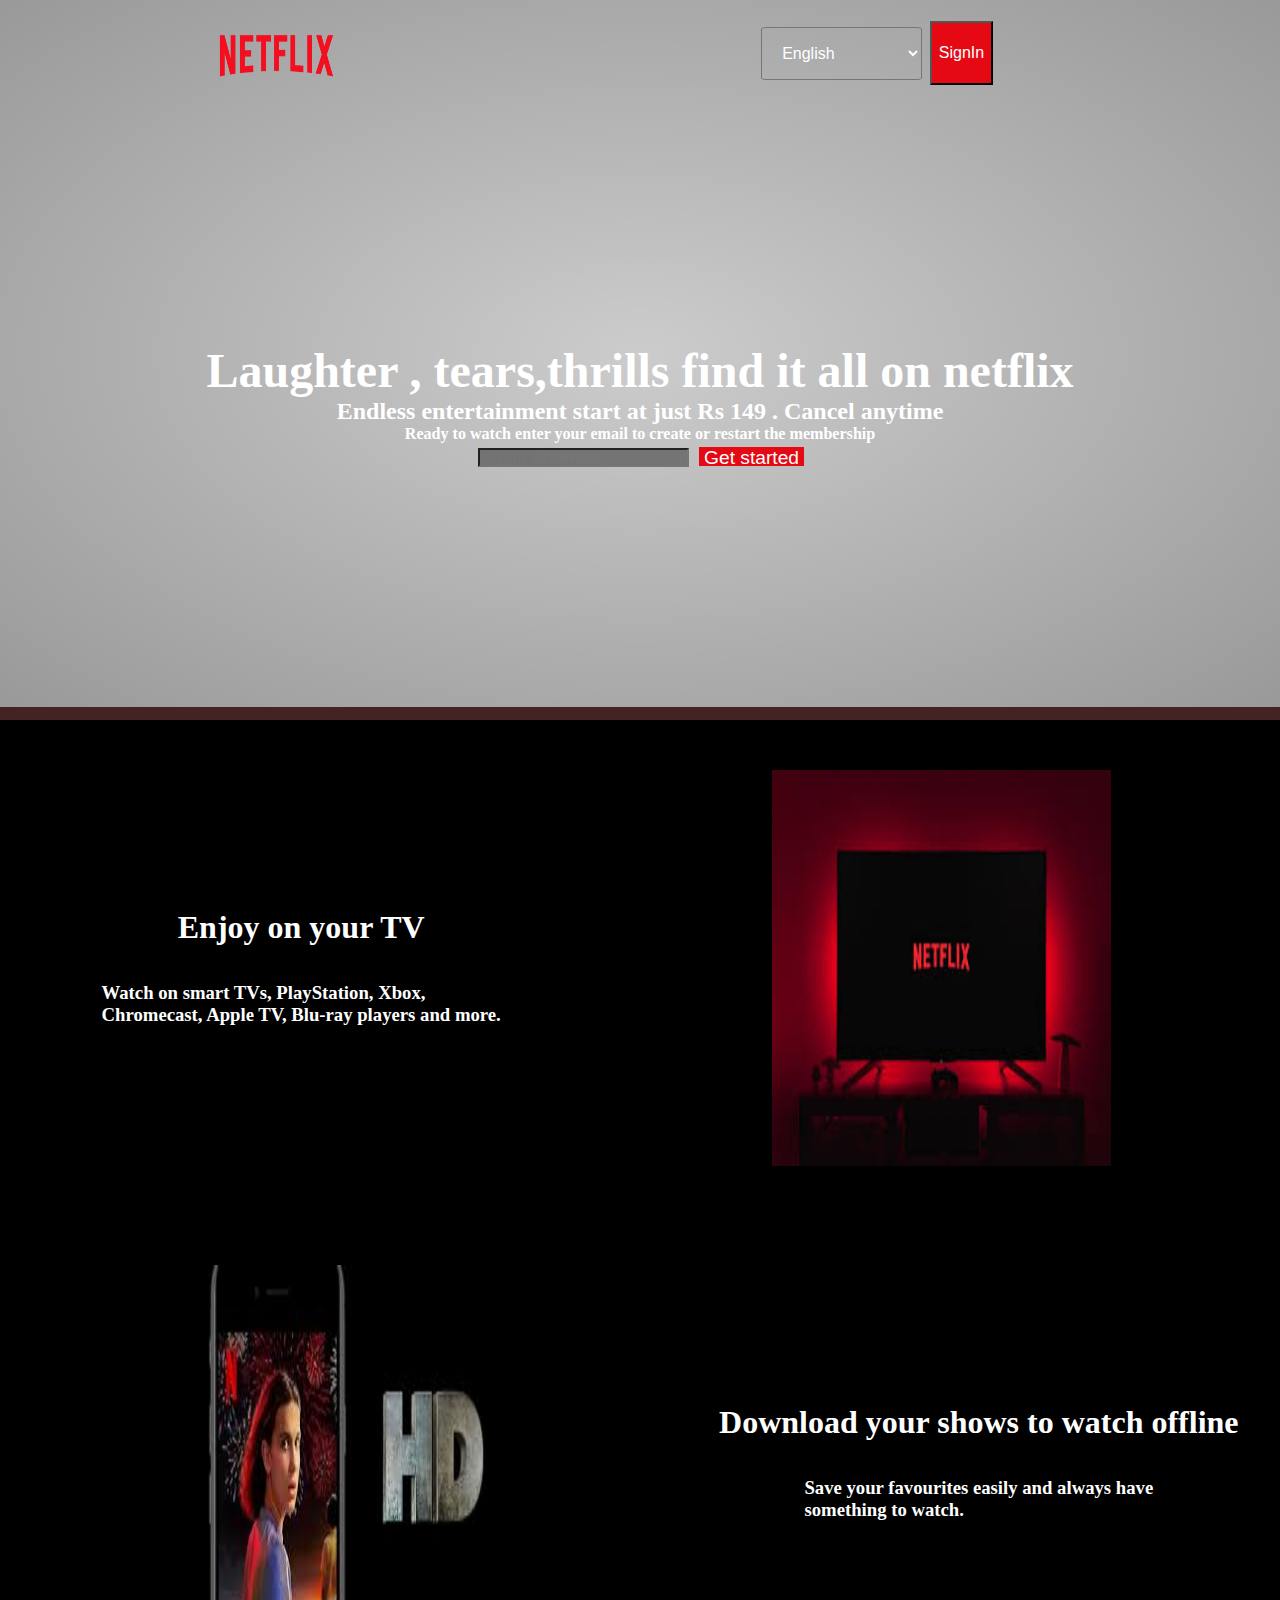
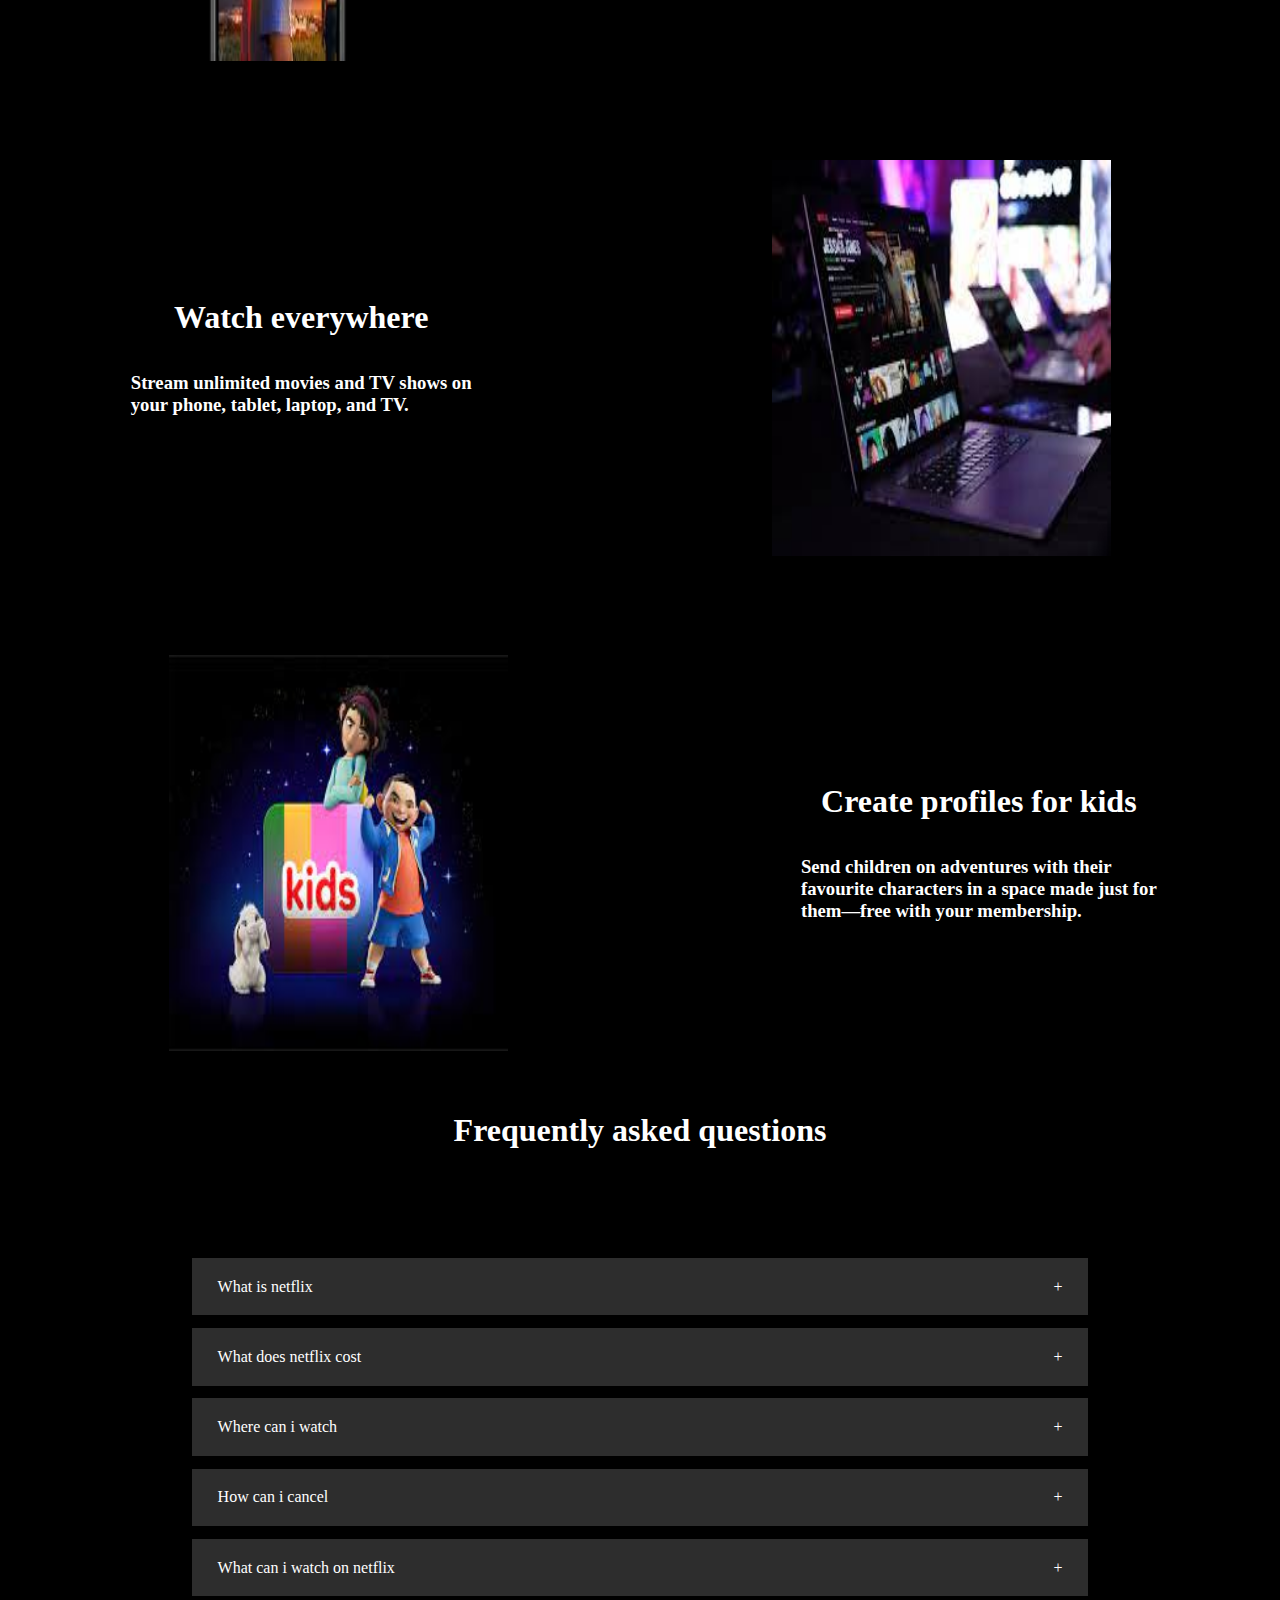
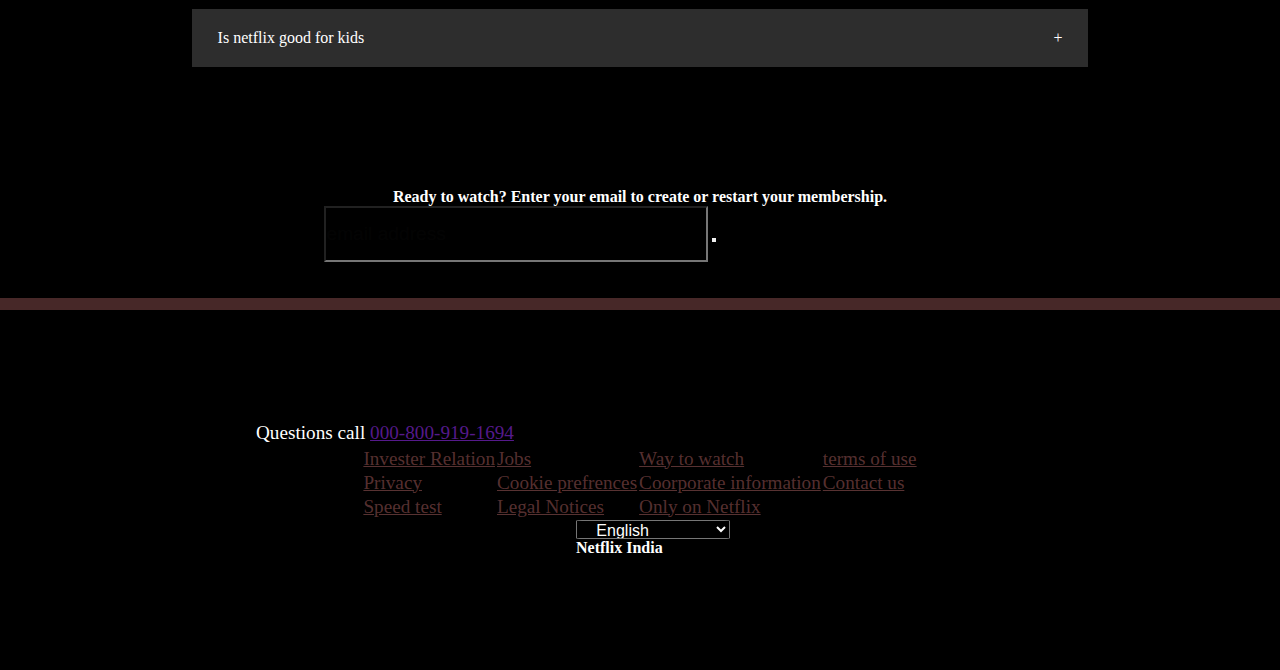
<file: Bharat Intern/Netflixclone/index.html>
<html lang="en">

<head>
    <meta charset="UTf-8">
    <meta name="viewport" content="width=width device">
    <title>document</title>
</head>
<link rel="stylesheet" href="./style.css">

<body>

    <div class="maincontainer">

        <nav class="navContainer">
            <div class="logocontainer">
                <img src="./pngwing.com.png" width="40%" height="100%">
            </div>
            <div class="navButtons">
                <select class="languageDropdown">
                    <option>English</option>
                    <option>Hindi</option>
                </select>
                <button class="SignInButton">SignIn</button>
            </div>
        </nav>

        <div class="part">
            <div class="textpart">
                <h1>Laughter , tears,thrills find it all on netflix</h1>
                <h4>Endless entertainment start at just Rs 149 . Cancel anytime</h4>
                <h6>Ready to watch enter your email to create or restart the membership</h6>

            </div>
            <div class="emailContainer">
                <input id="emailholder" placeholder="email address" type="email">
                <button id="getstarted">Get started</button>
            </div>


        </div>
    </div>
    <!-- Main part complete -->

    <section class="section">
        <div class="textsection">
            <h1>Enjoy on your TV</h1>
            <br>
            <br>
            <h3>Watch on smart TVs, PlayStation, Xbox,<br> Chromecast, Apple TV, Blu-ray players and more.</h3>
        </div>

        <div class="imagesection">
            <img src="./download.jpeg " height="80%" width="50%">

        </div>

    </section>


    <section class="section">
        <div class="imagesection">
            <img src="./images (1).jpeg" height="80%" width="50%">

        </div>
        <div class="textsection">
            <h1>Download your shows to watch offline</h1>
            <br>
            <br>
            <h3>Save your favourites easily and always have <br> something to watch.</h3>
        </div>


    </section>

    <section class="section">
        <div class="textsection">
            <h1>Watch everywhere</h1>
            <br>
            <br>
            <h3>Stream unlimited movies and TV shows on <br> your phone, tablet, laptop, and TV.</h3>
        </div>

        <div class="imagesection">
            <img src="./download (1).jpeg " height="80%" width="50%">

        </div>

    </section>

    <section class="section">
        <div class="imagesection">
            <img src="./download (2).jpeg" height="80%" width="50%">

        </div>
        <div class="textsection">
            <h1>Create profiles for kids</h1>
            <br>
            <br>
            <h3>Send children on adventures with their <br> favourite characters in a space made just for <br> them—free
                with your membership.</h3>
        </div>

    </section>
    <!-- .faq>div*3 -->
    <div class="faq">
        <div class="captions"> Frequently asked questions</div>
        <div class="questions">
           
                <div class="faqbox">What is netflix <span>+</span></div>
                <div class="faqbox">What does netflix cost <span>+</span></div>
                <div class="faqbox">Where can i watch <span>+</span></div>
                <div class="faqbox">How can i cancel<span>+</span></div>
                <div class="faqbox">What can i watch on netflix<span>+</span></div>
                <div class="faqbox">Is netflix good for kids<span>+</span></div>
            </div>
            <h4 style="color:white;">Ready to watch? Enter your email to create or restart your membership.</h4>
            <div class="emailcontainer2">
                <input id="emailholder" placeholder="email address" type="email">
                <button id="getstarted2"></button>
            </div>
            </div>
        
    <!-- last part using table -->
        <footer class="foot">
            <p style="font-size: 1.2rem; align-items: start; width: 60%;">Questions call <a href=""> 000-800-919-1694</a></p>
            <table>
                <tr>
                <td ><a class="white"href="" FAQ></a></td>
                <td ><a class="white" href="" Help center></a></td>
                <td ><a class="white" href="" Account></a></td>
                <td ><a class="white" href="" Media center></a></td>

                </tr>

                <tr>
                    <td><a class="white"href="">Invester Relation</a></td>
                    <td><a class="white"href="">Jobs</a></td>
                    <td><a class="white"href="">Way to watch</a></td>
                    <td><a class="white"href="">terms of use</a></td>
                </tr>

                <tr>
                    <td><a class="white"href="">Privacy</a>/a></td>
                    <td><a class="white"href="">Cookie prefrences</a></td>
                    <td><a class="white"href="">Coorporate information</a></td>
                    <td><a class="white"href="">Contact us</a></td>
                </tr>

                <tr>
                    <td><a class="white"href="">Speed test</a></td>
                    <td><a  class="white"href="">Legal Notices</a></td>
                    <td><a class="white"href="">Only on Netflix</a></td>
                </tr>
            </table>

            <!-- for languagedropdown i.e english and hindi -->
    
        <div class="end">
        <select class=" languageDropdown">
           <option> English</option>
           <option>Hindi</option>
        </select>

        <!-- For printing the text -->
        <h4>Netflix India</h4>
        </div>
        </footer>









</body>

</html>
</file>
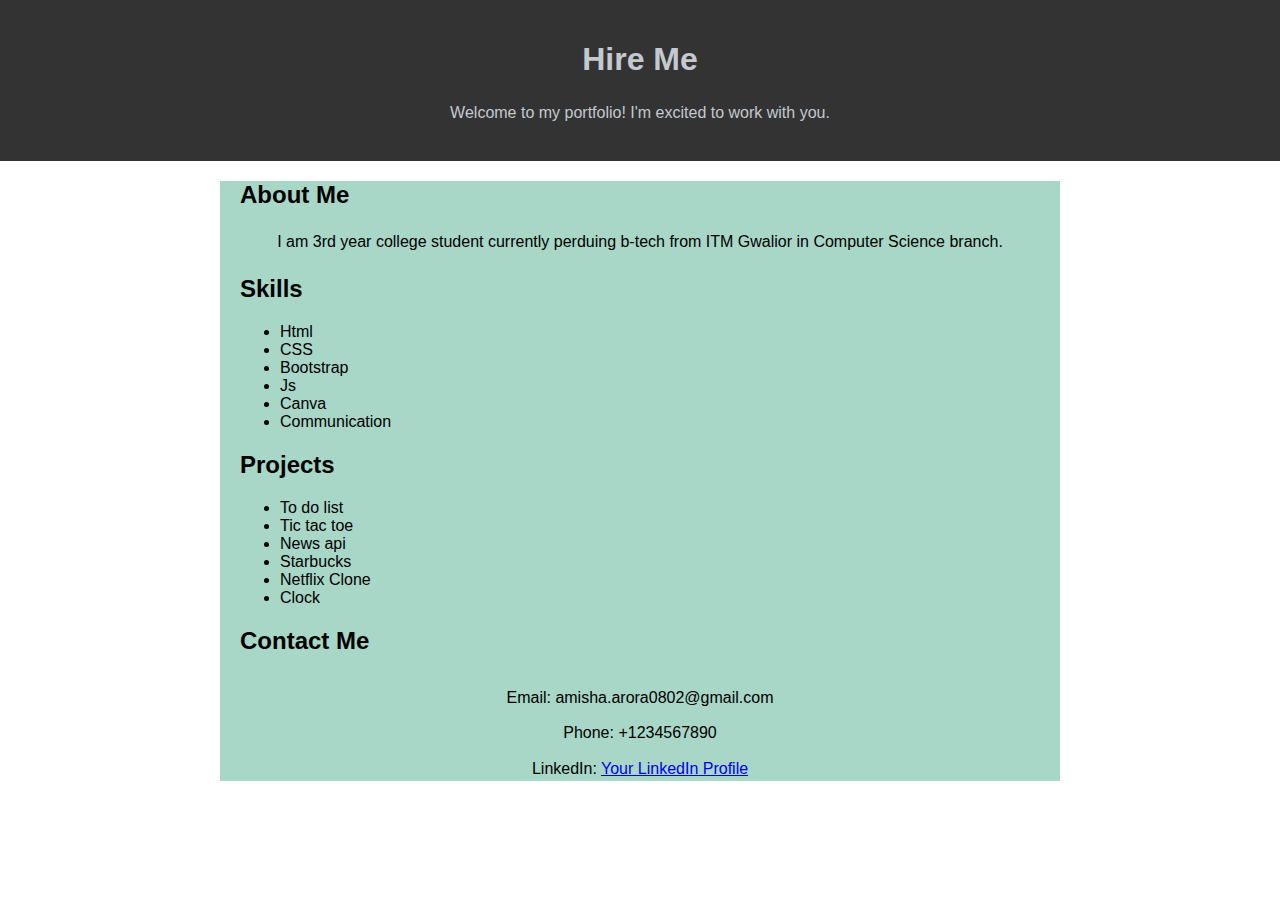
<file: Bharat Intern/Portfolio/Hireme.html>
<!DOCTYPE html>
<html lang="en">
<head>
  <meta charset="UTF-8">
  <meta name="viewport" content="width=device-width, initial-scale=1.0">
  <title>Hire Me - Your Name</title>
  <style>
    /* Add your CSS styles here */
    body {
      font-family: Arial, sans-serif;
      margin: 0;
      padding: 0;
    }
    header {
      background-color: #333;
      color: #c4c9d0;
      padding: 20px;
      text-align: center;
    }
    .container {
      background-color: rgb(168, 214, 199);
      max-width: 800px;
      margin: 20px auto;
      padding: 0 20px;
    }
    h1 {
      text-align: center;
    }
    p {
      text-align: center;
      line-height: 1.6;
    }
    .contact-info {
      text-align: center;
      margin-top: 30px;
    }
    .contact-info p {
      margin: 10px 0;
    }
  </style>
</head>
<body>
  <header>
    <h1>Hire Me</h1>
    <p>Welcome to my portfolio! I'm excited to work with you.</p>
  </header>
  
  <div class="container">
    <h2>About Me</h2>
    <p>I am 3rd year college student currently perduing b-tech from ITM Gwalior in Computer Science branch.</p>

    <h2>Skills</h2>
    <ul>
        <li>Html</li>
        <li> CSS</li>
        <li>Bootstrap</li>
        <li>Js</li>
        <li>Canva</li>
        <li>Communication</li>
     </ul>


     <h2>Projects</h2>
     <ul>
         <li>To do list</li>
         <li> Tic tac toe</li>
        <li>News api</li>
         <li>Starbucks</li>
         <li>Netflix Clone</li>
         <li>Clock</li>
      </ul>



    <h2>Contact Me</h2>
    <div class="contact-info">
      <p>Email: amisha.arora0802@gmail.com</p>
      <p>Phone: +1234567890</p>
      <p>LinkedIn: <a href="https://www.linkedin.com/in/amisha-arora-9a9876241/">Your LinkedIn Profile</a></p>
      <!-- You can add more contact information or social media links -->
    </div>
  </div>
</body>
</html>
</file>
<file: Bharat Intern/Netflixclone/style.css>
*{
    padding: 0px;
    margin:0px;
    box-sizing: border-box;
}

.maincontainer{
    width:100%;
     height:80vh;
    border-bottom: 1.5vh solid rgb(70, 35, 35);
     /* for background image and radial gradient property*/
     background-image: radial-gradient(rgba(0,0,0,0.2),rgba(0,0,0,0.4)),url("https://assets.nflxext.com/ffe/siteui/vlv3/ab180a27-b661-44d7-a6d9-940cb32f2f4a/7fb62e44-31fd-4e1f-b6ad-0b5c8c2a20ef/IN-en-20231009-popsignuptwoweeks-perspective_alpha_website_large.jpg");
     background-repeat:no-repeat;
     background-size: cover;
}
.navContainer{
    /* border: 2px solid white; */
    width: 100%;
    height: 15%;
    display: flex;
}

.logoContainer{
    height: 100%;
    width: 30%;
    /* border: 2px solid white ; */
    display: flex;
    align-items: end;
    justify-content: end;
}
.navButtons{
    height: 100%;
    /* border: 2px solid white ; */
    width: 70%;
    display: flex;
    align-items: center;
    justify-content: center;
    margin-left: 10%;
}
.languageDropdown{
    background-color: transparent;
    color: white;
    height: 50%;
    width: 20%;
    font-size: 1em;
    padding-left: 2%;
    border-radius: 4%;

}

.signInButton{
    height: 60%;
    width: auto;
    background-color: #e50914;
    color: white;
    font-size: 1em;
    margin-left: 1%;
    padding: 0.8%;
    border-radius: 10%
    border="none"
}

.part{
    color: white;
    height:85%;
    display: flex;
    justify-content: center;
    align-items: center;
    flex-direction:column;
    font-size: 1.5rem;
    text-align: center;
}

#emailholder{
    background-color:rgba(0,0,0,0.4);
    color: white;
    width:60%;
    height: 70%;
    margin-left: 0.7%;
    font-size:1.2rem;
    outline:none;
}

#emailholder::placeholder {

    color: white;
    opacity:  1%;
}

#getstarted{
    background-color:#e50914;
    color: white;
    font-size: 1.2rem;
    height:70%;
    width: 30%;
    margin-left:1%;
    border:none;
    font-weight: 400%;


}

.section{
    background-color: black;
    height: 55vh;
    width:100%;
    display:flex;
    justify-content: center;
    align-items:center;
}

.textsection{
    color: white;
    height:80%;
    width: 80%;
    display: flex;
    justify-content: center;
    align-items:center;
    flex-direction: column ;

}

.imagesection{
    height:100%;
    width:90%;
    display: flex;
    justify-content: center;
    align-items:center;
}
.faq{
    background-color: black;
    color: white;
    display: flex;
    align-items: center;
    border-bottom: 1.4vh solid rgb(71, 40, 40);
    justify-content: center;
    flex-direction: column;
   height: 90vh;
   width: 100%;



}

.captions{
font-size: 2rem;
    color: white;
    font-weight: 900;
    
}

.questions{
    color: white;
    font-size: 1rem;
    width: 100%;
    height: 80%;
    display: flex;
    flex-direction :column;
    align-items: center;
    justify-content: center;

}

.faqbox{
    width: 70%;
    height: 9%;
    background-color: #2d2d2d;
    margin-bottom: 1%;
    display: flex;
    justify-content: space-between;
    align-items: center;
    padding-left: 2%;
    padding-right: 2%;
}


.emailcontainer2{
    height: 10%;
    width: 50%;
}

.getstarted2{
    height: 10%;
    width:40%;
    border:none;
    background-color: #e50914;
    color: white;
    font-size: 0.8rem;
    margin-left: 1%;
    width: 8%;
    height: 80%;
    font-weight: 300;
    }
    
.foot{
    height: 40vh;
    width: 100%;
    color:white;
    display: flex;
    flex-direction: column;
    align-items: center;
    justify-content: center;
    background-color: black;

}

 .white{
    color:rgba(221, 124, 124, 0.4);
    font-size: 1.2rem;
 }

 .table{
    width: 80%;
    height: 80%;
    margin-bottom:2%;
    margin-top: 2%;
 }
 
.end{
    display: flex;
    width: 60%;
    flex-direction: column;
    align-content: start;
    margin-left:50%;


}
</file>
